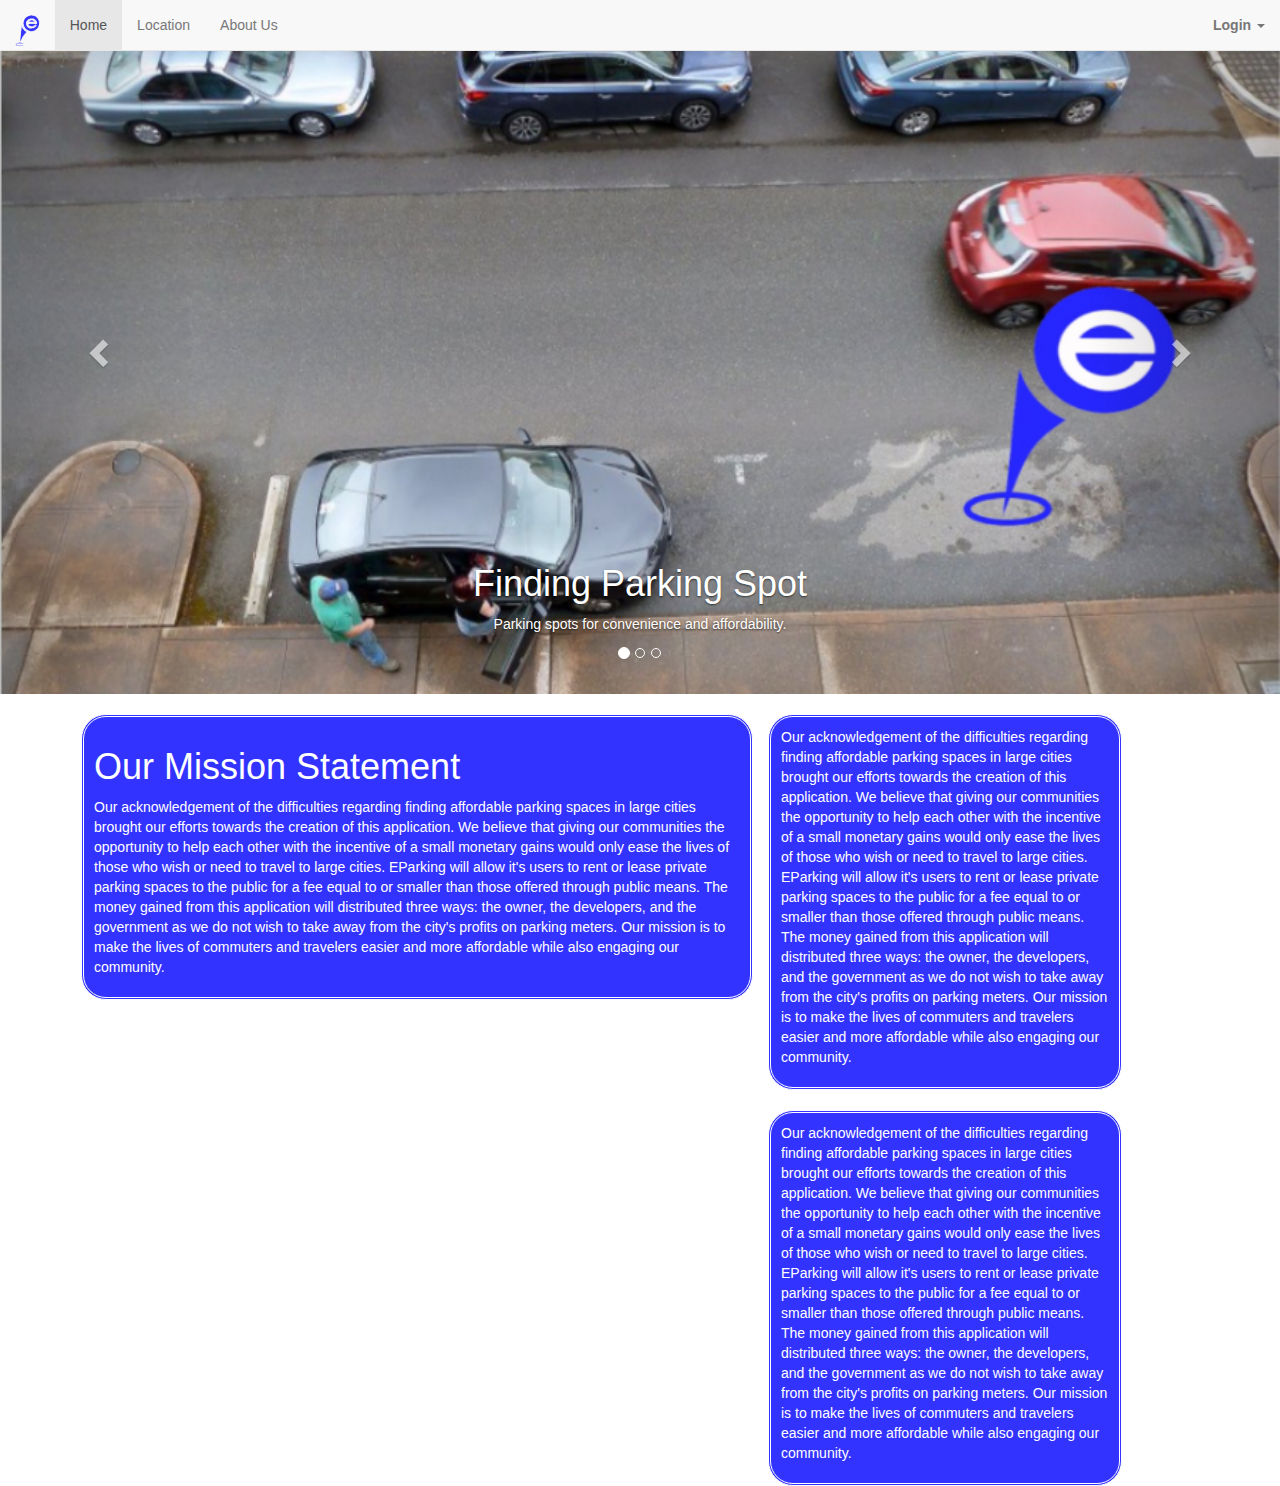
<file: public_html/index.html>
<!DOCTYPE html>
<html lang="en">
    <head>
        <meta charset="utf-8">
        <meta http-equiv="X-UA-Compatible" content="IE=edge">
        <meta name="viewport" content="width=device-width, initial-scale=1">
        <title>Eparkings</title>

        <link href="css/bootstrap.min.css" rel="stylesheet">
        <link href="css/custom.css" rel="stylesheet">

        <script src="js/jquery.min.js"></script>
        <script src="js/bootstrap.js"></script>
        <script src="js/custom.js"></script>
    </head>
    <body>
        <header>
            <nav class="navbar navbar-default navbar-fixed-top">
                <div class="container-fluid">
                    <!-- Brand and toggle get grouped for better mobile display -->
                    <div class="navbar-header">
                        <a class="navbar-brand" href="index.html"><img src="images/icon.svg" class="icon-eparkings"></a>
                    </div>

                    <!-- Collect the nav links, forms, and other content for toggling -->
                    <div class="collapse navbar-collapse" id="bs-example-navbar-collapse-1">
                        <ul class="nav navbar-nav">
                            <li class="active"><a href="index.html">Home<span class="sr-only">(current)</span></a></li>
                            <li><a href="location.html">Location</a></li>
                            <li><a href="about.html">About Us</a></li>
                        </ul>
                        <ul class="nav navbar-nav navbar-right">
                            <li class="dropdown">
                                <a href="#" class="dropdown-toggle" data-toggle="dropdown" id="login-display"><b>Login</b> <span class="caret"></span></a>
                                <ul id="login-dp" class="dropdown-menu">
                                    <li>
                                        <div class="row">
                                            <div class="col-md-12">
                                                <form class="form" role="form" method="post" accept-charset="UTF-8" id="login-nav">
                                                    <div class="form-group">
                                                        <label class="sr-only" for="username">User Name</label>
                                                        <input type="text" class="form-control" id="username" placeholder="User Name" name="username" required>
                                                    </div>
                                                    <div class="form-group">
                                                        <label class="sr-only" for="password">Password</label>
                                                        <input type="password" class="form-control" id="password" placeholder="Password" name="password" required>
                                                        <div class="help-block text-right"><a href="">Forget the password ?</a></div>
                                                    </div>
                                                    <div class="form-group">
                                                        <button type="submit" class="btn btn-primary btn-block" onclick="validate()">login</button>
                                                    </div>
                                                    <div class="checkbox">
                                                        <label>
                                                            <input type="checkbox"> keep me logged-in
                                                        </label>
                                                    </div>
                                                </form>
                                            </div>
                                            <div class="bottom text-center">
                                                <p>New here ? <a href="register.html"><b>Register</b></a></p>
                                            </div>
                                        </div>
                                    </li>
                                </ul>
                            </li>
                        </ul>
                    </div><!-- /.navbar-collapse -->
                </div><!-- /.container-fluid -->
            </nav>
        </header>
        <main>
            <div id="carousel-example-generic" class="carousel slide" data-ride="carousel">
                <!-- Indicators -->
                <ol class="carousel-indicators">
                    <li data-target="#carousel-example-generic" data-slide-to="0" class="active"></li>
                    <li data-target="#carousel-example-generic" data-slide-to="1"></li>
                    <li data-target="#carousel-example-generic" data-slide-to="2"></li>
                </ol>

                <!-- Wrapper for slides -->
                <div class="carousel-inner carousel-img" role="listbox">
                    <div class="item active">
                        <img src="images/image-1.jpg" alt="Parking picture">
                        <div class="carousel-caption">
                            <h1>Finding Parking Spot</h1>
                            <p>Parking spots for convenience and affordability.</p>
                        </div>
                    </div>
                    <div class="item">
                        <img src="images/image-2.jpg" alt="Parking picture">
                        <div class="carousel-caption">
                            <h1>Finding Parking Spot</h1>
                            <p>Parking spots for convenience and affordability.</p>
                        </div>
                    </div>
                    <div class="item">
                        <img src="images/image-3.jpg" alt="Parking picture">
                        <div class="carousel-caption">
                            <h1>Finding Parking Spot</h1>
                            <p>Parking spots for convenience and affordability.</p>
                        </div>
                    </div>
                </div>

                <!-- Controls -->
                <a class="left carousel-control" href="#carousel-example-generic" role="button" data-slide="prev">
                    <span class="glyphicon glyphicon-chevron-left" aria-hidden="true"></span>
                    <span class="sr-only">Previous</span>
                </a>
                <a class="right carousel-control" href="#carousel-example-generic" role="button" data-slide="next">
                    <span class="glyphicon glyphicon-chevron-right" aria-hidden="true"></span>
                    <span class="sr-only">Next</span>
                </a>
            </div>
            <br>
            <!-- Stack the columns on mobile by making one full-width and the other half-width -->
            <div class="row">
                <div class="col-xs-7 col-xs-offset-1 home-detail">
                    <h1> Our Mission Statement </h1>
                    <p>
                        Our acknowledgement of the difficulties regarding finding affordable parking
                        spaces in large cities brought our efforts towards the creation of this
                        application. We believe that giving our communities the opportunity to help
                        each other with the incentive of a small monetary gains would only ease the
                        lives of those who wish or need to travel to large cities. EParking will
                        allow it's users to rent or lease private parking spaces to the public for a
                        fee equal to or smaller than those offered through public means. The money
                        gained from this application will distributed three ways: the owner, the
                        developers, and the government as we do not wish to take away from the
                        city's profits on parking meters. Our mission is to make the lives of
                        commuters and travelers easier and more affordable while also engaging our
                        community. 
                    </p>
                </div>
                <div class="col-xs-4">
                    <div class="home-detail">
                        <p>
                        Our acknowledgement of the difficulties regarding finding affordable parking
                        spaces in large cities brought our efforts towards the creation of this
                        application. We believe that giving our communities the opportunity to help
                        each other with the incentive of a small monetary gains would only ease the
                        lives of those who wish or need to travel to large cities. EParking will
                        allow it's users to rent or lease private parking spaces to the public for a
                        fee equal to or smaller than those offered through public means. The money
                        gained from this application will distributed three ways: the owner, the
                        developers, and the government as we do not wish to take away from the
                        city's profits on parking meters. Our mission is to make the lives of
                        commuters and travelers easier and more affordable while also engaging our
                        community. 
                    </p>
                    </div>
                    <br>
                    <div class="home-detail">
                        <p>
                        Our acknowledgement of the difficulties regarding finding affordable parking
                        spaces in large cities brought our efforts towards the creation of this
                        application. We believe that giving our communities the opportunity to help
                        each other with the incentive of a small monetary gains would only ease the
                        lives of those who wish or need to travel to large cities. EParking will
                        allow it's users to rent or lease private parking spaces to the public for a
                        fee equal to or smaller than those offered through public means. The money
                        gained from this application will distributed three ways: the owner, the
                        developers, and the government as we do not wish to take away from the
                        city's profits on parking meters. Our mission is to make the lives of
                        commuters and travelers easier and more affordable while also engaging our
                        community. 
                    </p>
                    </div>
                </div>
            </div>
            
        </main>
        <footer>

        </footer>
    </body>
</html>
</file>
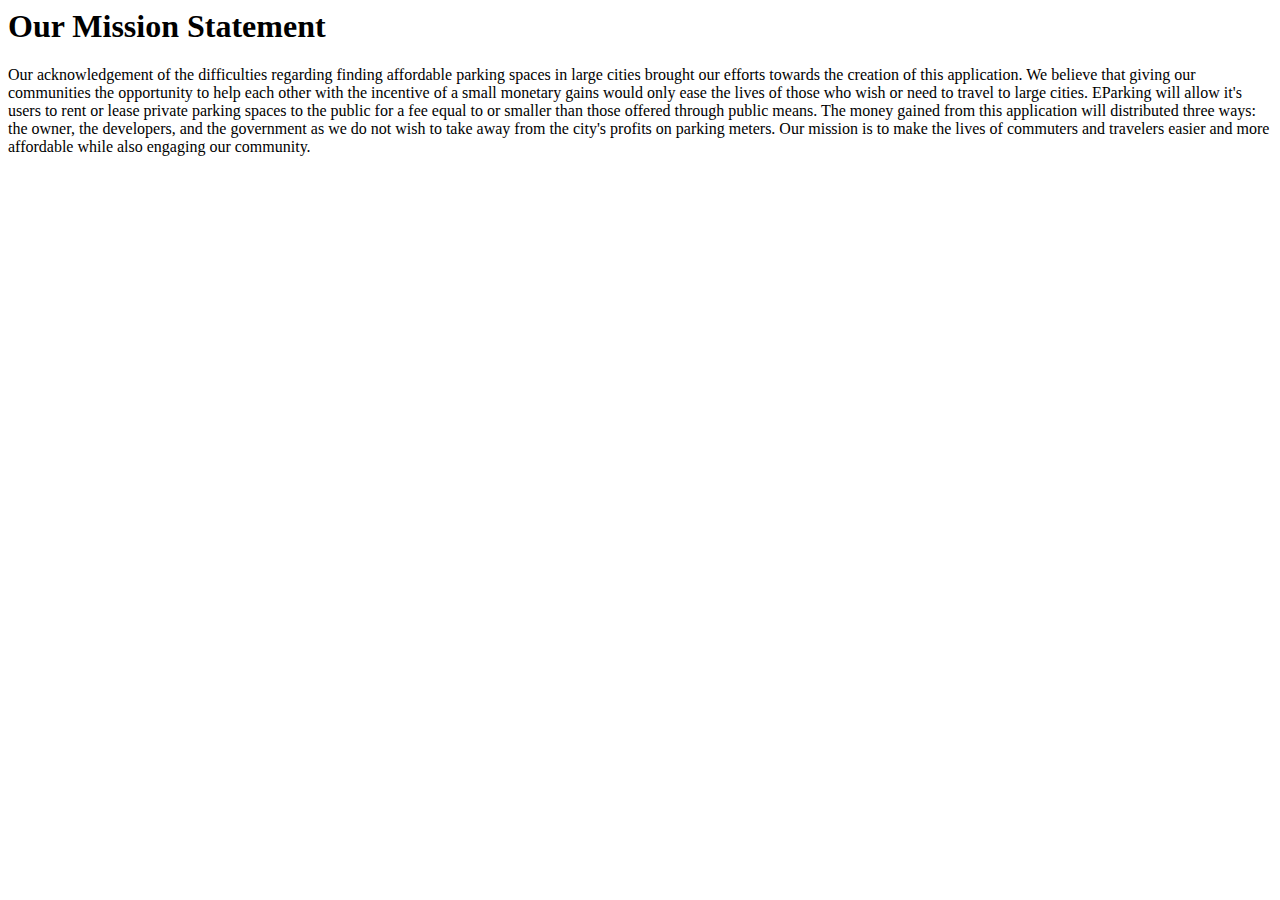
<file: Mission_statement.html>
<html>
<head>
  <h1> Our Mission Statement </h1>
</head>
<body>
<p>
    Our acknowledgement of the difficulties regarding finding affordable parking
    spaces in large cities brought our efforts towards the creation of this
    application. We believe that giving our communities the opportunity to help
    each other with the incentive of a small monetary gains would only ease the
    lives of those who wish or need to travel to large cities. EParking will
    allow it's users to rent or lease private parking spaces to the public for a
    fee equal to or smaller than those offered through public means. The money
    gained from this application will distributed three ways: the owner, the
    developers, and the government as we do not wish to take away from the
    city's profits on parking meters. Our mission is to make the lives of
    commuters and travelers easier and more affordable while also engaging our
    community.
</p>
</body>
</html>
</file>
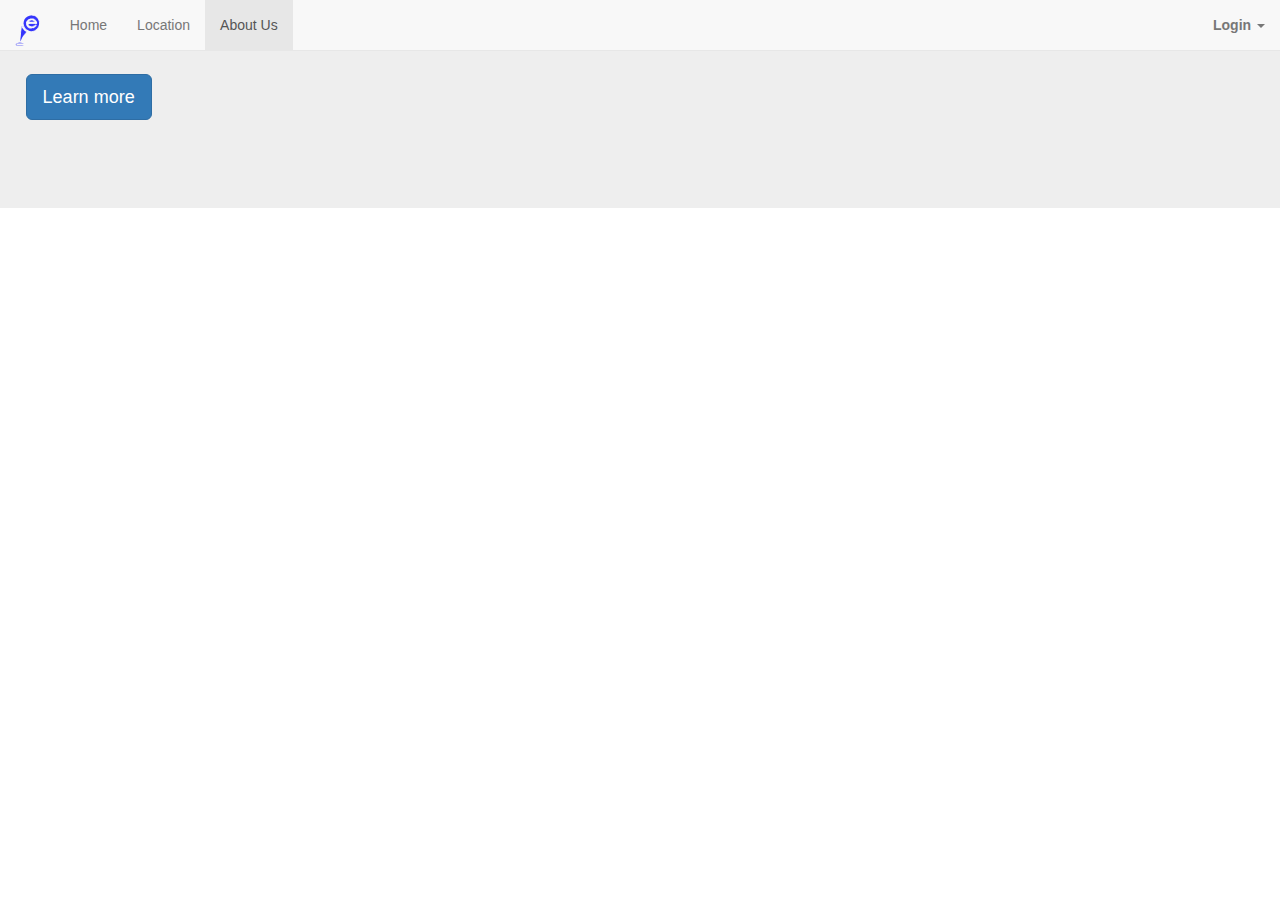
<file: public_html/about.html>
<!DOCTYPE html>
<html lang="en">
    <head>
        <meta charset="utf-8">
        <meta http-equiv="X-UA-Compatible" content="IE=edge">
        <meta name="viewport" content="width=device-width, initial-scale=1">
        <title>Eparkings</title>

        <link href="css/bootstrap.min.css" rel="stylesheet">
        <link href="css/custom.css" rel="stylesheet">

        <script src="js/jquery.min.js"></script>
        <script src="js/bootstrap.js"></script>
        <script src="js/custom.js"></script>
    </head>
    <body>
        <header>
            <nav class="navbar navbar-default navbar-fixed-top">
                <div class="container-fluid">
                    <!-- Brand and toggle get grouped for better mobile display -->
                    <div class="navbar-header">
                        <a class="navbar-brand" href="index.html"><img src="images/icon.svg" class="icon-eparkings"></a>
                    </div>

                    <!-- Collect the nav links, forms, and other content for toggling -->
                    <div class="collapse navbar-collapse" id="bs-example-navbar-collapse-1">
                        <ul class="nav navbar-nav">
                            <li><a href="index.html">Home</a></li>
                            <li><a href="location.html">Location</a></li>
                            <li class="active"><a href="about.html">About Us<span class="sr-only">(current)</span></a></li>
                        </ul>
                        <ul class="nav navbar-nav navbar-right">
                            <li class="dropdown">
                                <a href="#" class="dropdown-toggle" data-toggle="dropdown"><b>Login</b> <span class="caret"></span></a>
                                <ul id="login-dp" class="dropdown-menu">
                                    <li>
                                        <div class="row">
                                            <div class="col-md-12">
                                                <p>Login as</p>
                                                <div class="social-buttons">
                                                    <a href="#" class="btn btn-fb"><i class="fa fa-facebook"></i> Facebook</a>
                                                    <a href="#" class="btn btn-tw"><i class="fa fa-twitter"></i> Twitter</a>
                                                </div>
                                                <p>or</p>
                                                <form class="form" role="form" method="post" action="login" accept-charset="UTF-8" id="login-nav">
                                                    <div class="form-group">
                                                        <label class="sr-only" for="exampleInputEmail2">Email address</label>
                                                        <input type="email" class="form-control" id="username" placeholder="User Name" required>
                                                    </div>
                                                    <div class="form-group">
                                                        <label class="sr-only" for="exampleInputPassword2">Password</label>
                                                        <input type="password" class="form-control" id="password" placeholder="Password" required>
                                                        <div class="help-block text-right"><a href="">Forget the password ?</a></div>
                                                    </div>
                                                    <div class="form-group">
                                                        <button type="submit" class="btn btn-primary btn-block" onclick="validate()">Sign in</button>
                                                    </div>
                                                    <div class="checkbox">
                                                        <label>
                                                            <input type="checkbox"> keep me logged-in
                                                        </label>
                                                    </div>
                                                </form>
                                            </div>
                                            <div class="bottom text-center">
                                                <p>New here ? <a href="register.html"><b>Register</b></a></p>
                                            </div>
                                        </div>
                                    </li>
                                </ul>
                            </li>
                        </ul>
                    </div><!-- /.navbar-collapse -->
                </div><!-- /.container-fluid -->
            </nav>
        </header>
        <main>
            <div class="jumbotron">
                <div class="container about-us">

                    <p><a class="btn btn-primary btn-lg" href="#" role="button">Learn more</a></p>
                </div>
            </div>
        </main>
    </body>
</html>
</file>
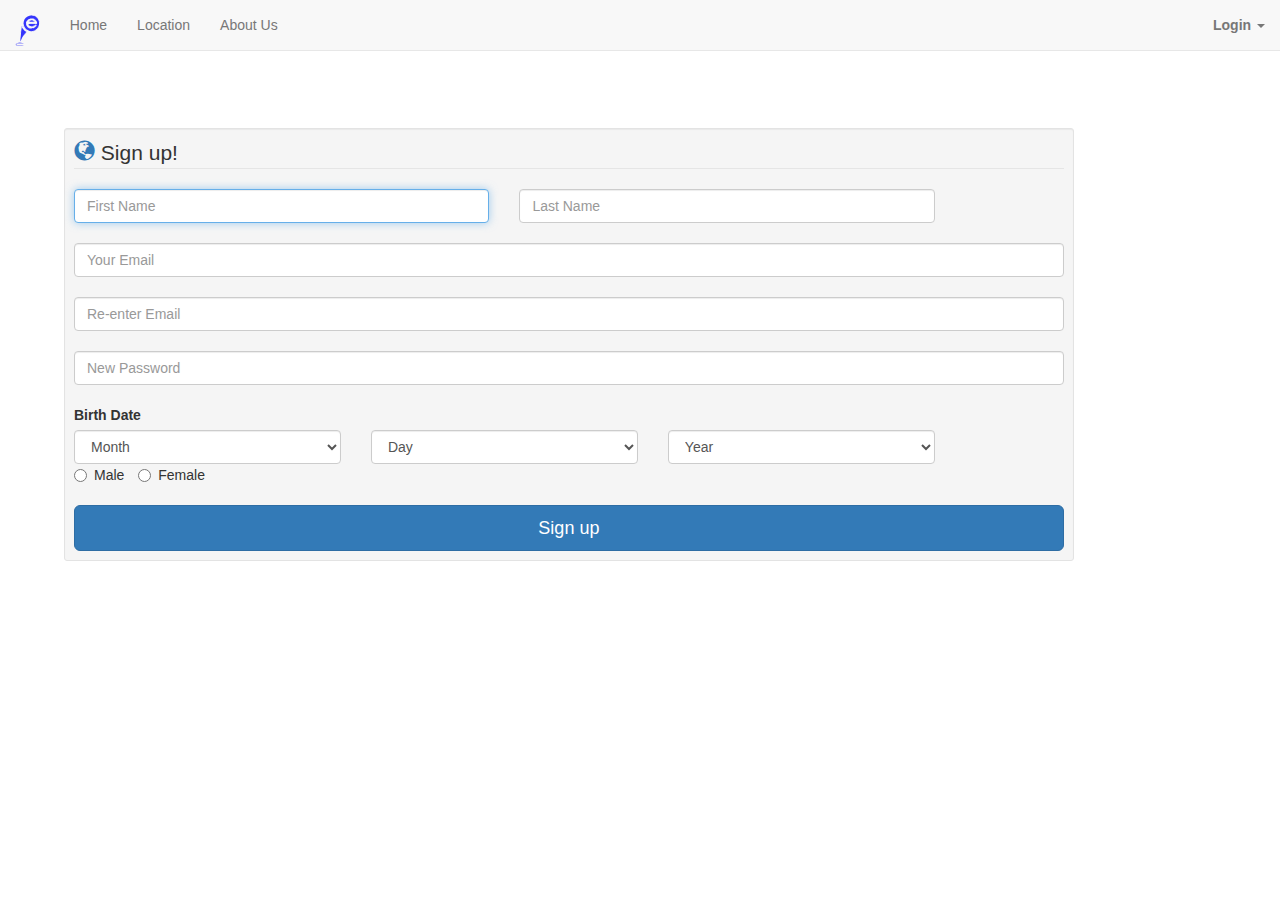
<file: public_html/register.html>
<!DOCTYPE html>
<html lang="en">
    <head>
        <meta charset="utf-8">
        <meta http-equiv="X-UA-Compatible" content="IE=edge">
        <meta name="viewport" content="width=device-width, initial-scale=1">
        <title>Eparkings</title>

        <link href="css/bootstrap.min.css" rel="stylesheet">
        <link href="css/custom.css" rel="stylesheet">

        <script src="js/jquery.min.js"></script>
        <script src="js/bootstrap.js"></script>
        <script src="js/custom.js"></script>
    </head>
    <body>
        <header>
            <nav class="navbar navbar-default navbar-fixed-top">
                <div class="container-fluid">
                    <!-- Brand and toggle get grouped for better mobile display -->
                    <div class="navbar-header">
                        <a class="navbar-brand" href="index.html"><img src="images/icon.svg" class="icon-eparkings"></a>
                    </div>

                    <!-- Collect the nav links, forms, and other content for toggling -->
                    <div class="collapse navbar-collapse" id="bs-example-navbar-collapse-1">
                        <ul class="nav navbar-nav">
                            <li><a href="index.html">Home</a></li>
                            <li><a href="location.html">Location</a></li>
                            <li><a href="about.html">About Us</a></li>
                        </ul>
                        <ul class="nav navbar-nav navbar-right">
                            <li class="dropdown">
                                <a href="#" class="dropdown-toggle" data-toggle="dropdown"><b>Login</b> <span class="caret"></span></a>
                                <ul id="login-dp" class="dropdown-menu">
                                    <li>
                                        <div class="row">
                                            <div class="col-md-12">
                                                <p>Login as</p>
                                                <div class="social-buttons">
                                                    <a href="#" class="btn btn-fb"><i class="fa fa-facebook"></i> Facebook</a>
                                                    <a href="#" class="btn btn-tw"><i class="fa fa-twitter"></i> Twitter</a>
                                                </div>
                                                <p>or</p>
                                                <form class="form" role="form" method="post" action="login" accept-charset="UTF-8" id="login-nav">
                                                    <div class="form-group">
                                                        <label class="sr-only" for="exampleInputEmail2">Email address</label>
                                                        <input type="email" class="form-control" id="username" placeholder="User Name" required>
                                                    </div>
                                                    <div class="form-group">
                                                        <label class="sr-only" for="exampleInputPassword2">Password</label>
                                                        <input type="password" class="form-control" id="password" placeholder="Password" required>
                                                        <div class="help-block text-right"><a href="">Forget the password ?</a></div>
                                                    </div>
                                                    <div class="form-group">
                                                        <button type="submit" class="btn btn-primary btn-block">Sign in</button>
                                                    </div>
                                                    <div class="checkbox">
                                                        <label>
                                                            <input type="checkbox"> keep me logged-in
                                                        </label>
                                                    </div>
                                                </form>
                                            </div>
                                            <div class="bottom text-center">
                                                <p>New here ? <a href="register.html"><b>Register</b></a></p>
                                            </div>
                                        </div>
                                    </li>
                                </ul>
                            </li>
                        </ul>
                    </div><!-- /.navbar-collapse -->
                </div><!-- /.container-fluid -->
            </nav>
        </header>
        <main>
            <div class="container-fluid register-pad">
                <div class="row">
                    <div class="col-xs-12 col-sm-12 col-md-12 well well-sm">
                        <legend><a href="http://www.jquery2dotnet.com"><i class="glyphicon glyphicon-globe"></i></a> Sign up!</legend>
                        <form action="#" method="post" class="form" role="form">
                            <div class="row">
                                <div class="col-xs-6 col-md-6">
                                    <input class="form-control" name="firstname" placeholder="First Name" type="text"
                                           required autofocus />
                                </div>
                                <div class="col-xs-6 col-md-6">
                                    <input class="form-control" name="lastname" placeholder="Last Name" type="text" required />
                                </div>
                                
                            </div>
                            <br/>
                            <input class="form-control" name="youremail" placeholder="Your Email" type="email" />
                            <br/>
                            <input class="form-control" name="reenteremail" placeholder="Re-enter Email" type="email" />
                            <br/>
                            <input class="form-control" name="password" placeholder="New Password" type="password" />
                            <br/>
                            <label for="">
                                Birth Date</label>
                            <div class="row">
                                <div class="col-xs-4 col-md-4">
                                    <select class="form-control">
                                        <option value="Month">Month</option>
                                    </select>
                                </div>
                                <div class="col-xs-4 col-md-4">
                                    <select class="form-control">
                                        <option value="Day">Day</option>
                                    </select>
                                </div>
                                <div class="col-xs-4 col-md-4">
                                    <select class="form-control">
                                        <option value="Year">Year</option>
                                    </select>
                                </div>
                            </div>
                            <label class="radio-inline">
                                <input type="radio" name="sex" id="inlineCheckbox1" value="male" />
                                Male
                            </label>
                            <label class="radio-inline">
                                <input type="radio" name="sex" id="inlineCheckbox2" value="female" />
                                Female
                            </label>
                            <br />
                            <br />
                            <button class="btn btn-lg btn-primary btn-block" type="submit">
                                Sign up</button>
                        </form>
                    </div>
                </div>
            </div>
        </main>
        <footer>

        </footer>
    </body>
</html>
</file>
<file: public_html/css/custom.css>
#login-dp{
    min-width: 250px;
    padding: 14px 14px 0;
    overflow:hidden;
    background-color:rgba(255,255,255,.8);
}
#login-dp .help-block{
    font-size:12px    
}
#login-dp .bottom{
    background-color:rgba(255,255,255,.8);
    border-top:1px solid #ddd;
    clear:both;
    padding:14px;
}
#login-dp .social-buttons{
    margin:12px 0    
}
#login-dp .social-buttons a{
    width: 49%;
}
#login-dp .form-group {
    margin-bottom: 10px;
}
.btn-fb{
    color: #fff;
    background-color:#3b5998;
}
.btn-fb:hover{
    color: #fff;
    background-color:#496ebc 
}
.btn-tw{
    color: #fff;
    background-color:#55acee;
}
.btn-tw:hover{
    color: #fff;
    background-color:#59b5fa;
}

.register-pad {
    margin: 5%;
    padding-top: 5%;
    align-content: center;
}

.icon-eparkings {
    height: 36px;
    width: auto;
}

.carousel-img img{
    height: 64px;
    width: 100%;
}

#map {
  height: 100%;
  width: 80%;
  align: center;
}

.about-us {
    padding: 1%;
    margin: 1%;
}

.home-detail {
    color: #fff;
    padding: 10px;
    background-color: #3333ff;
    border-style: double;
    border-color: #fff;
    border-radius: 25px;
}

.row {
    width: 90%;
}

iframe {
    display: relative;
    width: 50%;
    height: 500px;
    float: left;
}

#map {
    width: 50%;
    height: 400px;
}

@media(max-width:768px){
    #login-dp{
        background-color: inherit;
        color: #fff;
    }
    #login-dp .bottom{
        background-color: inherit;
        border-top:0 none;
    }
}
</file>
